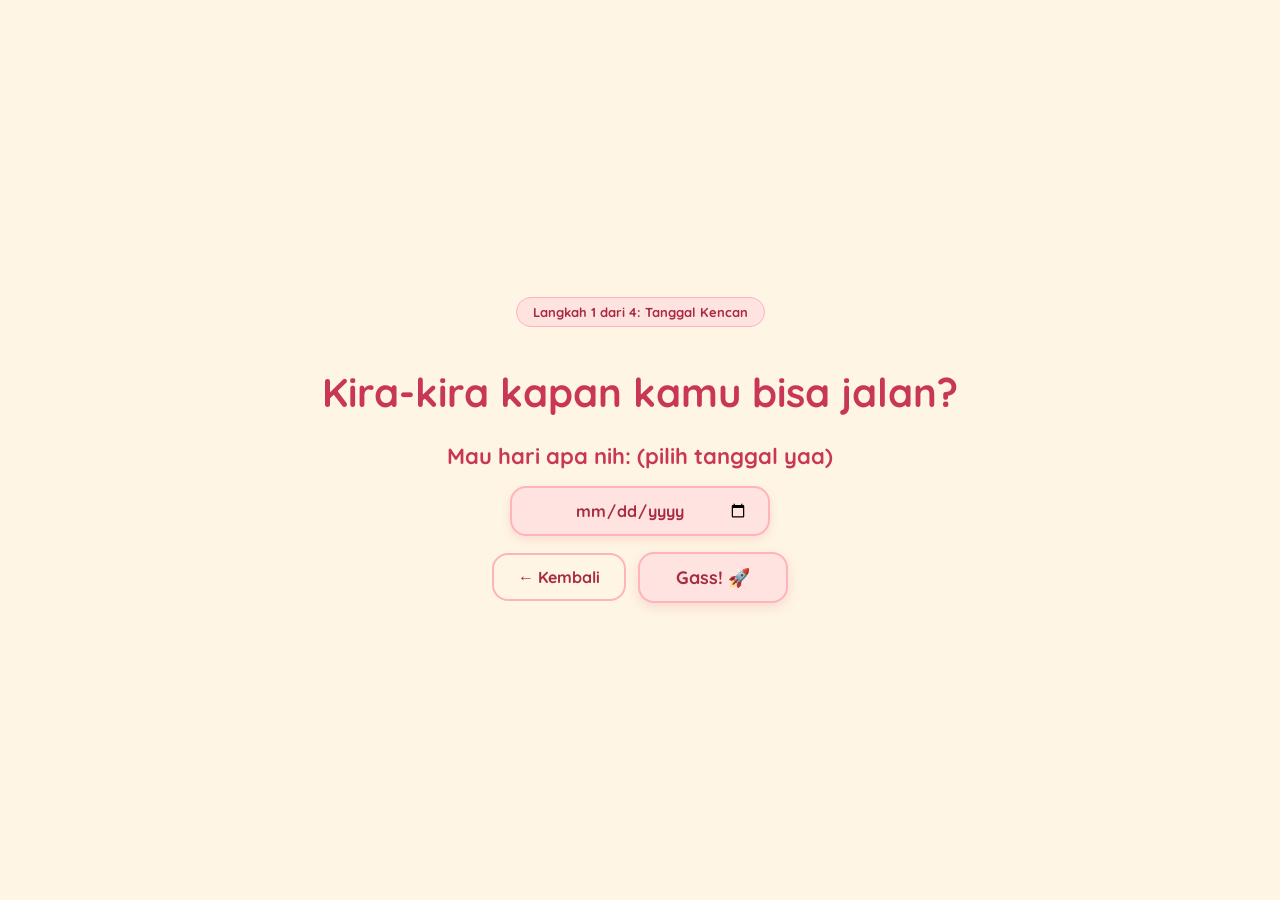
<file: date.html>
<!DOCTYPE html>
<html lang="id">
  <head>
    <meta charset="UTF-8" />
    <meta name="viewport" content="width=device-width, initial-scale=1.0" />
    <title>Kapan Kita Jalan?</title>
    <link rel="preconnect" href="https://fonts.googleapis.com" />
    <link rel="preconnect" href="https://fonts.gstatic.com" crossorigin />
    <link
      href="https://fonts.googleapis.com/css2?family=Quicksand:wght@500;600;700&display=swap"
      rel="stylesheet"
    />
    <link rel="stylesheet" href="css/date.css" />
  </head>
  <body>
    <div class="step-badge">Langkah 1 dari 4: Tanggal Kencan</div>
    <h1 title="pilih tanggal">Kira-kira kapan kamu bisa jalan?</h1>
    <form class="form-group" id="dateForm">
      <label>Mau hari apa nih: (pilih tanggal yaa)</label>
      <div class="date-input-wrapper">
        <input type="date" id="dateInput" required />
        <div class="nav-buttons">
          <button type="button" class="back-button" onclick="location.href='thankyou.html'">
            ← Kembali
          </button>
          <button class="button" type="submit">
            Gass! 🚀
          </button>
        </div>
      </div>
    </form>

    <script>
      var dateInput = document.getElementById("dateInput");
      // Batasi tanggal minimal ke hari ini
      var today = new Date().toISOString().split("T")[0];
      dateInput.min = today;

      // Ambil tanggal sebelumnya jika sudah pernah dipilih
      var savedDate = localStorage.getItem("kencan_date");
      if (savedDate && savedDate >= today) {
        dateInput.value = savedDate;
      }

      document.getElementById("dateForm").addEventListener("submit", function (e) {
        e.preventDefault();
        var dateVal = dateInput.value;
        if (dateVal) {
          localStorage.setItem("kencan_date", dateVal);
          window.location.href = "food.html";
        }
      });
    </script>
  </body>
</html>
</file>
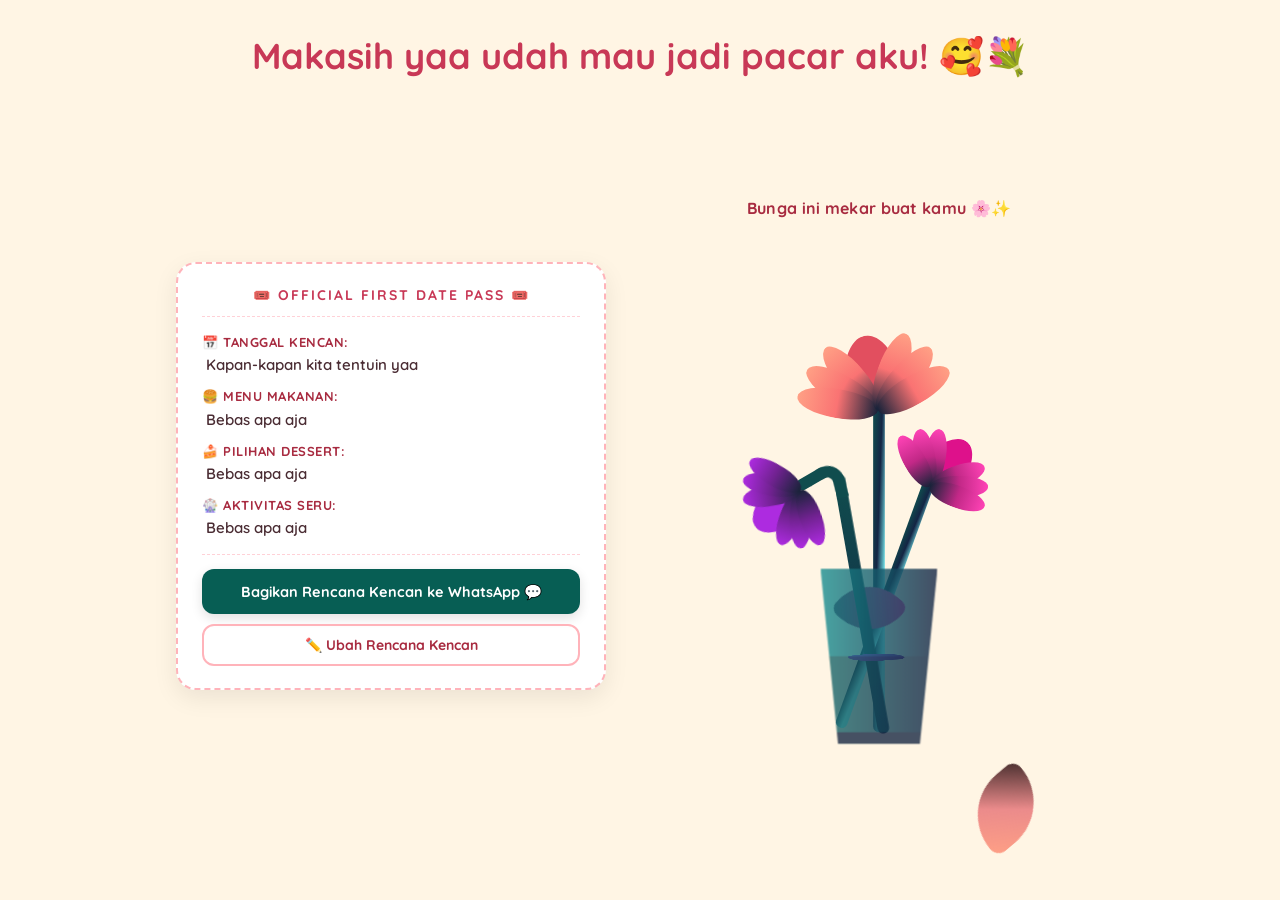
<file: lastpage.html>
<!DOCTYPE html>
<html lang="id">
  <head>
    <meta charset="UTF-8" />
    <meta name="viewport" content="width=device-width, initial-scale=1.0" />
    <title>Makasii Banyak! ❤️</title>
    <link rel="preconnect" href="https://fonts.googleapis.com" />
    <link rel="preconnect" href="https://fonts.gstatic.com" crossorigin />
    <link
      href="https://fonts.googleapis.com/css2?family=Quicksand:wght@500;600;700&display=swap"
      rel="stylesheet"
    />
    <link rel="stylesheet" href="css/flower.css" />
  </head>
  <body>
    <header id="thankyou">
      <h1>Makasih yaa udah mau jadi pacar aku! 🥰💐</h1>
    </header>

    <main class="celebration-container">
      <!-- Kolom Kiri: Tiket Kencan Kolaboratif -->
      <section class="ticket-section" aria-label="Tiket Kencan Pertama">
        <div class="ticket-card">
          <div class="ticket-header">🎟️ OFFICIAL FIRST DATE PASS 🎟️</div>
          <div class="ticket-row">
            <span class="ticket-label">📅 Tanggal Kencan:</span>
            <span class="ticket-value" id="valDate">Memuat...</span>
          </div>
          <div class="ticket-row">
            <span class="ticket-label">🍔 Menu Makanan:</span>
            <span class="ticket-value" id="valFood">Memuat...</span>
          </div>
          <div class="ticket-row">
            <span class="ticket-label">🍰 Pilihan Dessert:</span>
            <span class="ticket-value" id="valDessert">Memuat...</span>
          </div>
          <div class="ticket-row">
            <span class="ticket-label">🎡 Aktivitas Seru:</span>
            <span class="ticket-value" id="valActivities">Memuat...</span>
          </div>
          <div class="ticket-footer">
            <button class="wa-button" onclick="shareToWhatsApp()">
              Bagikan Rencana Kencan ke WhatsApp 💬
            </button>
            <button class="edit-ticket-btn" onclick="location.href='date.html'">
              ✏️ Ubah Rencana Kencan
            </button>
          </div>
        </div>
      </section>

      <!-- Kolom Kanan: Animasi Bunga Mekar -->
      <section class="flower-section" aria-label="Bunga untuk Lisa">
        <p class="flower-dedication">Bunga ini mekar buat kamu 🌸✨</p>
        <div class="flower-stage">
          <div class="flower">
            <div class="f-wrapper">
              <div class="flower__line"></div>
              <div class="f">
                <div class="flower__leaf flower__leaf--1"></div>
                <div class="flower__leaf flower__leaf--2"></div>
                <div class="flower__leaf flower__leaf--3"></div>
                <div class="flower__leaf flower__leaf--4"></div>
                <div class="flower__leaf flower__leaf--5"></div>
                <div class="flower__leaf flower__leaf--6"></div>
                <div class="flower__leaf flower__leaf--7"></div>
                <div
                  class="flower__leaf flower__leaf--8 flower__fall-down--yellow"
                ></div>
              </div>
            </div>

            <div class="f-wrapper f-wrapper--2">
              <div class="flower__line"></div>
              <div class="f">
                <div class="flower__leaf flower__leaf--1"></div>
                <div class="flower__leaf flower__leaf--2"></div>
                <div class="flower__leaf flower__leaf--3"></div>
                <div class="flower__leaf flower__leaf--4"></div>
                <div class="flower__leaf flower__leaf--5"></div>
                <div class="flower__leaf flower__leaf--6"></div>
                <div class="flower__leaf flower__leaf--7"></div>
                <div
                  class="flower__leaf flower__leaf--8 flower__fall-down--pink"
                ></div>
              </div>
            </div>

            <div class="f-wrapper f-wrapper--3">
              <div class="flower__line"></div>
              <div class="f">
                <div class="flower__leaf flower__leaf--1"></div>
                <div class="flower__leaf flower__leaf--2"></div>
                <div class="flower__leaf flower__leaf--3"></div>
                <div class="flower__leaf flower__leaf--4"></div>
                <div class="flower__leaf flower__leaf--5"></div>
                <div class="flower__leaf flower__leaf--6"></div>
                <div class="flower__leaf flower__leaf--7"></div>
                <div
                  class="flower__leaf flower__leaf--8 flower__fall-down--purple"
                ></div>
              </div>
            </div>
            <div class="flower__glass"></div>
          </div>
        </div>
      </section>
    </main>

    <script>
      function formatDate(str) {
        if (!str || str === "Belum dipilih") return "Kapan-kapan kita tentuin yaa";
        try {
          var parts = str.split("-");
          if (parts.length === 3) {
            var d = new Date(parts[0], parts[1] - 1, parts[2]);
            var options = {
              weekday: "long",
              year: "numeric",
              month: "long",
              day: "numeric"
            };
            return d.toLocaleDateString("id-ID", options);
          }
          return str;
        } catch (e) {
          return str;
        }
      }

      var rawDate = localStorage.getItem("kencan_date") || "Belum dipilih";
      var rawFood = JSON.parse(
        localStorage.getItem("kencan_food") || '["Bebas apa aja"]'
      );
      var rawDessert = JSON.parse(
        localStorage.getItem("kencan_dessert") || '["Bebas apa aja"]'
      );
      var rawActivities = JSON.parse(
        localStorage.getItem("kencan_activities") || '["Bebas apa aja"]'
      );

      var displayDate = formatDate(rawDate);
      var displayFood = Array.isArray(rawFood) ? rawFood.join(", ") : rawFood;
      var displayDessert = Array.isArray(rawDessert)
        ? rawDessert.join(", ")
        : rawDessert;
      var displayActivities = Array.isArray(rawActivities)
        ? rawActivities.join(", ")
        : rawActivities;

      document.getElementById("valDate").innerText = displayDate;
      document.getElementById("valFood").innerText = displayFood;
      document.getElementById("valDessert").innerText = displayDessert;
      document.getElementById("valActivities").innerText = displayActivities;

      function shareToWhatsApp() {
        var text =
          "Hai sayang! Ini rangkuman kencan kita yaa 🥰💖\n\n" +
          "📅 Tanggal: " +
          displayDate +
          "\n" +
          "🍔 Makanan: " +
          displayFood +
          "\n" +
          "🍰 Dessert: " +
          displayDessert +
          "\n" +
          "🎡 Aktivitas: " +
          displayActivities +
          "\n\n" +
          "Sampai ketemu nanti yaa sayang! ❤️✨";

        var url = "https://wa.me/?text=" + encodeURIComponent(text);
        window.open(url, "_blank");
      }
    </script>
  </body>
</html>
</file>
<file: css/date.css>
@import url('https://fonts.googleapis.com/css2?family=Quicksand:wght@500;600;700&display=swap');

* {
  box-sizing: border-box;
}

body {
  text-align: center;
  margin: 0;
  padding: 30px 16px;
  font-family: 'Quicksand', -apple-system, BlinkMacSystemFont, "Segoe UI", Roboto, sans-serif;
  font-weight: 600;
  background-color: #fff5e4;
  color: #c83856;
  min-height: 100vh;
  min-height: 100dvh;
  display: flex;
  flex-direction: column;
  align-items: center;
  justify-content: center;
  overflow-x: hidden;
}

.step-badge {
  display: inline-block;
  background-color: #ffe3e1;
  color: #a82b40;
  padding: 6px 16px;
  border-radius: 20px;
  font-size: 13px;
  font-weight: 700;
  margin-bottom: 12px;
  border: 1px solid #ffb3ba;
}

h1 {
  font-size: clamp(22px, 5.5vw, 40px);
  margin-bottom: 24px;
  line-height: 1.3;
  padding: 0 10px;
  font-weight: 700;
}

.form-group {
  display: flex;
  flex-direction: column;
  align-items: center;
  justify-content: center;
  font-size: clamp(16px, 4vw, 22px);
  width: 100%;
  max-width: 440px;
  gap: 16px;
}

.form-group label {
  color: #c83856;
  font-weight: 700;
}

.date-input-wrapper {
  display: flex;
  flex-direction: column;
  align-items: center;
  gap: 16px;
  width: 100%;
}

input[type="date"] {
  padding: 12px 20px;
  font-size: 16px; /* 16px avoids auto-zoom on iOS Safari */
  font-family: 'Quicksand', -apple-system, BlinkMacSystemFont, "Segoe UI", Roboto, sans-serif;
  font-weight: 700;
  background-color: #ffe3e1;
  color: #a82b40;
  border-radius: 16px;
  border: 2px solid #ffb3ba;
  box-shadow: 0 4px 10px rgba(200, 56, 86, 0.12);
  outline: none;
  min-height: 48px;
  width: 100%;
  max-width: 260px;
  text-align: center;
}

input[type="date"]:focus {
  border-color: #c83856;
  box-shadow: 0 0 0 3px rgba(200, 56, 86, 0.2);
}

.nav-buttons {
  display: flex;
  align-items: center;
  justify-content: center;
  gap: 12px;
  flex-wrap: wrap;
  width: 100%;
}

.back-button {
  padding: 12px 24px;
  font-size: 16px;
  font-weight: 700;
  cursor: pointer;
  font-family: 'Quicksand', -apple-system, BlinkMacSystemFont, "Segoe UI", Roboto, sans-serif;
  background-color: transparent;
  color: #a82b40;
  border-radius: 16px;
  border: 2px solid #ffb3ba;
  transition: all 0.25s ease;
  min-height: 48px;
  touch-action: manipulation;
  -webkit-tap-highlight-color: transparent;
}

.back-button:hover,
.back-button:active {
  background-color: #ffe3e1;
  transform: translateY(-2px);
}

.button {
  padding: 12px 36px;
  font-size: 18px;
  font-weight: 700;
  cursor: pointer;
  font-family: 'Quicksand', -apple-system, BlinkMacSystemFont, "Segoe UI", Roboto, sans-serif;
  background-color: #ffe3e1;
  color: #a82b40;
  border-radius: 16px;
  border: 2px solid #ffb3ba;
  box-shadow: 0 4px 12px rgba(200, 56, 86, 0.15);
  transition: all 0.25s cubic-bezier(0.2, 0.8, 0.2, 1);
  min-height: 48px;
  touch-action: manipulation;
  -webkit-tap-highlight-color: transparent;
}

.button:hover,
.button:active {
  background-color: #c83856;
  color: #fff5e4;
  border-color: #c83856;
  transform: translateY(-2px);
  box-shadow: 0 6px 16px rgba(200, 56, 86, 0.25);
}
</file>
<file: css/flower.css>
html, body { width: 100%; max-width: 100vw; overflow-x: hidden; }
@import url('https://fonts.googleapis.com/css2?family=Quicksand:wght@500;600;700&display=swap');

*,
*::after,
*::before{
    padding: 0;
    margin: 0;
    box-sizing: border-box;
}

:root{
    --color-bg: linear-gradient(to top,#010329,#000005);
    --color-glass:linear-gradient(to left,#142544,#1a9092);
    --color-water:linear-gradient(to left,#142544,#1b6d6e);
}

body{
    background-color: #FFF5E4;
    min-height: 100vh;
    min-height: 100dvh;
    display: flex;
    flex-direction: column;
    align-items: center;
    justify-content: flex-start;
    overflow-x: hidden;
    overflow-y: auto;
    color: #c83856;
    font-family: 'Quicksand', -apple-system, BlinkMacSystemFont, "Segoe UI", Roboto, sans-serif;
    font-weight: 600;
    padding: 24px 20px 48px;
    box-sizing: border-box;
}

#thankyou {
    width: 100%;
    text-align: center;
    margin: 8px 0 20px;
    z-index: 10;
    position: relative;
    padding: 0 16px;
    box-sizing: border-box;
}

#thankyou h1 {
    font-size: clamp(20px, 4vw, 36px);
    line-height: 1.35;
    font-weight: 700;
    color: #c83856;
    margin: 0 auto;
    max-width: 900px;
    word-break: normal;
    overflow-wrap: break-word;
}

.celebration-container {
    display: flex;
    flex-direction: row;
    align-items: center;
    justify-content: center;
    gap: 48px;
    width: 100%;
    max-width: 1060px;
    margin: 0 auto;
    position: relative;
    flex-grow: 1;
}

.ticket-section {
    flex: 0 1 430px;
    width: 100%;
    max-width: 440px;
    display: flex;
    justify-content: center;
    z-index: 5;
}

.ticket-card {
    background: #ffffff;
    border: 2px dashed #ffb3ba;
    border-radius: 20px;
    padding: 22px 24px;
    width: 100%;
    margin: 0;
    position: relative;
    box-shadow: 0 8px 24px rgba(0, 0, 0, 0.08);
    text-align: left;
    box-sizing: border-box;
}

.ticket-header {
    text-align: center;
    font-size: 14px;
    letter-spacing: 2px;
    font-weight: bold;
    color: #c83856;
    padding-bottom: 12px;
    border-bottom: 1px dashed #ffd1d7;
    margin-bottom: 16px;
}

.ticket-row {
    margin-bottom: 12px;
    font-size: 15px;
    line-height: 1.4;
    display: flex;
    flex-direction: column;
    gap: 3px;
}

.ticket-label {
    font-weight: bold;
    color: #a82b40;
    font-size: 13px;
    text-transform: uppercase;
    letter-spacing: 0.5px;
}

.ticket-value {
    color: #4a2c33;
    font-size: 15px;
    padding-left: 4px;
    word-break: break-word;
}

.ticket-footer {
    margin-top: 16px;
    padding-top: 14px;
    border-top: 1px dashed #ffd1d7;
    display: flex;
    flex-direction: column;
    gap: 10px;
}

.edit-ticket-btn {
    background: transparent;
    border: 2px solid #ffb3ba;
    color: #a82b40;
    padding: 10px 18px;
    border-radius: 12px;
    font-size: 14px;
    font-weight: 700;
    font-family: inherit;
    cursor: pointer;
    transition: all 0.25s ease;
    display: inline-flex;
    align-items: center;
    justify-content: center;
    gap: 6px;
    width: 100%;
    touch-action: manipulation;
    -webkit-tap-highlight-color: transparent;
}

.edit-ticket-btn:hover,
.edit-ticket-btn:active {
    background-color: #ffe3e1;
    transform: translateY(-1px);
}

.wa-button {
    background-color: #075e54;
    color: #ffffff;
    border: none;
    padding: 13px 18px;
    border-radius: 12px;
    font-size: 14.5px;
    font-weight: 700;
    font-family: inherit;
    cursor: pointer;
    box-shadow: 0 4px 12px rgba(0, 0, 0, 0.12);
    transition: all 0.25s ease;
    display: inline-flex;
    align-items: center;
    justify-content: center;
    gap: 8px;
    width: 100%;
    white-space: normal;
    text-align: center;
    line-height: 1.35;
    touch-action: manipulation;
    -webkit-tap-highlight-color: transparent;
}

.wa-button:hover,
.wa-button:active {
    background-color: #0b534b;
    transform: translateY(-2px);
    box-shadow: 0 6px 16px rgba(0, 0, 0, 0.18);
}

.flower-section {
    flex: 0 1 450px;
    width: 100%;
    max-width: 460px;
    display: flex;
    flex-direction: column;
    align-items: center;
    justify-content: center;
    position: relative;
}

.flower-dedication {
    font-size: 16px;
    font-weight: 700;
    color: #a82b40;
    margin-bottom: 36px;
    letter-spacing: 0.3px;
    text-align: center;
}

.flower-stage {
    position: relative;
    width: 100%;
    height: 500px;
    display: flex;
    align-items: flex-end;
    justify-content: center;
}

.flower{
    position: relative;
    transform: scale(0.65);
    transform-origin: bottom center;
    margin-bottom: 10px;
}

@media (max-width: 860px) {
    body {
        padding: 20px 14px 44px;
        justify-content: flex-start;
    }
    
    .celebration-container {
        flex-direction: column;
        gap: 36px;
    }

    .ticket-section {
        width: 100%;
        max-width: 420px;
    }

    .flower-section {
        width: 100%;
        max-width: 100%;
    }

    .flower-dedication {
        margin-bottom: 24px;
        font-size: 15px;
    }

    .flower-stage {
        height: 340px;
    }

    .flower {
        transform: scale(0.82);
        margin-bottom: 10px;
    }
}

@media (max-width: 480px) {
    body {
        padding: 16px 16px 36px;
    }

    #thankyou {
        margin: 4px 0 16px;
        padding: 0 8px;
    }

    #thankyou h1 {
        font-size: clamp(17px, 5.2vw, 24px);
        line-height: 1.35;
    }

    .ticket-section {
        max-width: 360px;
    }

    .ticket-card {
        padding: 18px 16px;
        border-radius: 16px;
    }

    .ticket-header {
        font-size: 13px;
        letter-spacing: 1.5px;
        padding-bottom: 10px;
        margin-bottom: 14px;
    }

    .ticket-row {
        margin-bottom: 10px;
        font-size: 14px;
    }

    .ticket-label {
        font-size: 12px;
    }

    .ticket-value {
        font-size: 14px;
    }

    .wa-button {
        font-size: 13.5px;
        padding: 12px 14px;
        gap: 6px;
    }

    .edit-ticket-btn {
        font-size: 13px;
        padding: 9px 14px;
    }

    .flower-dedication {
        margin-bottom: 20px;
        font-size: 14px;
    }

    .flower-stage {
        height: 300px;
    }

    .flower {
        transform: scale(0.76);
        margin-bottom: 10px;
    }
}

.flower__glass{
    width:20vmin;
    height: 30vmin;
    background-image: var(--color-glass);
    clip-path: polygon(0 0, 100% 0, 85% 100%, 15% 100%);
    opacity: .8;
    position: relative;
}

.flower__glass::after{
    content: '';
    position: absolute;
    bottom: 0;
    left: 0;
    background-color: #182843;
    width: 100%;
    height: 2vmin;
}

.flower__glass::before{
    content: '';
    position: absolute;
    bottom: 0;
    left: 0;
    background-image: var(--color-water);
    width: 100%;
    height: 15vmin;
}

.f-wrapper{
    position: absolute;
    left: 45%;
    bottom: 2vmin;
}

.f-wrapper--2{
    left: 50%;
    bottom: 5%;
    transform-origin: 10% left;
    transform: rotate(20deg);
}

.f-wrapper--3{
    left: 30%;
    bottom: 5%;
    transform-origin: 10% left;
    transform: rotate(-10deg);
}

.f-wrapper--3 .flower__line{
    height: 45vmin;
    position: relative;
}

.f-wrapper--3 .flower__line::after{
    content: '';
    position: absolute;
    left:0;
    top: 0;
    width: 6vmin;
    height: 6vmin;
    transform: translate(-69%,-30%) rotate(-5deg);
    border-radius:10vmin 10vmin 0 0;
    border: 2vmin solid  #104d4e;
    border-bottom: transparent;
    border-left: transparent;
}

.f-wrapper--3 .flower__line::before{
    content: '';
    position: absolute;
    left:-40%;
    top: -1%;
    width: 6vmin;
    height: 2vmin;
    transform-origin: right;
    transform: translate(-100%,-80%) rotate(-20deg);
    background-color: #104d4e;
    border-radius: 2vmin;
}

.f-wrapper--3 .flower__line{
    background-image: linear-gradient(to top,#142544,#104d4e);
}


.f-wrapper--2 .flower__line{
    height: 45vmin;
}

.f-wrapper--2 .f{
    transform: translateX(-50%) rotate(20deg);
}

.f-wrapper--3 .f{
    transform: translate(-350%,-50%) rotate(-120deg);
}

.f-wrapper--2 .flower__leaf:not(:first-child){
    width: 3.8vmin;
    height: 10vmin;
    background-image: linear-gradient(to bottom, #ff43b6 ,#c22887, #1a233a 99%);
}

.f-wrapper--3 .flower__leaf:not(:first-child){
    width: 3.8vmin;
    height: 10vmin;
    background-image: linear-gradient(to bottom, #ad2be0 ,#712291, #1a233a 99%);
}

.f-wrapper--3 .flower__leaf--1{
    width: 8vmin;
    height: 10vmin;
    bottom: 2vmin;
    background-color: #ad2be0;
}

.f-wrapper--2 .flower__leaf--1{
    width: 8vmin;
    height: 10vmin;
    bottom: 2vmin;
    background-color: #de118b;
}

.f-wrapper--2 .f .flower__leaf--8{
    width: 10vmin;
    height: 9vmin;
    bottom: 3vmin;
    left: -30%;
    transform: rotate(-50deg);
    background-image: linear-gradient(to left bottom, #ff43b6 ,#4d1337);;
}

.f-wrapper--3 .f .flower__leaf--8{
    width: 10vmin;
    height: 9vmin;
    left: -10% !important;
    background-image: linear-gradient(to left bottom, #ad2be0 ,#712291);;
}

.flower__line{
    width: 2vmin;
    height: 56vmin;
    background-image: linear-gradient(to left top,#82fdff 20%,#142544,#104d4e);
    border-radius: 4vmin;
}

.f{
    position: absolute;
    top: 1vmin;
    left: 50%;
    transform: translateX(-50%) rotate(-10deg);
    width: 2vmin;
    height: 2vmin;
}


.flower__leaf{
    position: absolute;
    left: 50%;
    bottom: 2vmin;
    transform: translateX(-50%);
    width: 5vmin;
    height: 14vmin;
    background-image: linear-gradient(to bottom, #ffa085 ,#fa7373, #1a233a 99%);

    clip-path: ellipse(50% 50% at 50% 50%);
    transform-origin: center bottom;
    animation: open-flower 2s 1s backwards;
}

.flower__leaf--1{
    width: 10vmin;
    height: 12vmin;
    bottom: 3vmin;
    border-radius: 50% 50% 50% 50% / 80% 80% 20% 20%;
    background-color: #e24f5f;
    background-image: none;
    animation: open-flowe--middle  1.4s 1s backwards;
}

.flower__leaf--2{
    transform: translateX(-50%) rotate(-30deg);
}
.flower__leaf--3{
    transform: translateX(-50%) rotate(-50deg);
}
.flower__leaf--4{
    transform: translateX(-50%) rotate(-70deg);
}

.flower__leaf--5{
    transform: translateX(-50%) rotate(30deg);
}

.flower__leaf--6{
    transform: translateX(-50%) rotate(50deg);
}

.flower__leaf--7{
    transform: translateX(-50%) rotate(70deg);
}

.flower__leaf--8{
    width: 13vmin;
    height: 11vmin;
    bottom: 6vmin;
    left: -30%;
    border-radius: none;
    clip-path: none;
    border-radius: 10vmin 2vmin 10vmin 2vmin;
    transform: rotate(-55deg);
    background-image: linear-gradient(to left bottom, #ffa085 ,#eb8b8b,#492f2f 98%);
}

.flower__fall-down--yellow{
    animation: flower-fall-down-yellow  8s 1.2s linear forwards;
}

.flower__fall-down--pink{
    animation: flower-fall-down-pink  5s 1.2s linear forwards;
}

.flower__fall-down--purple{
    bottom: 4vmin;
    animation:flower-fall-down-purple  6s 1.2s linear forwards, flower-falling 6s 7.2s linear infinite;
}


@keyframes open-flower{
        0%{
            transform:  translateX(-50%) rotate(0);
        }
}

@keyframes open-flowe--middle {
    0%{
        opacity: 0;
        transform: translateX(-50%) scale(0);
    }
}

@keyframes flower-fall-down-pink {

    0%{
        transform: rotate(-55deg);
    }

    50%{
        transform: rotateX(-100deg);
    }

    100%{
        transform:translate(2vmin,28vmin);
    }

}

@keyframes flower-fall-down-yellow {

    0%{
        transform: rotate(-55deg);
    }

    50%{
        bottom: 3vmin;
        transform: rotateX(-100deg);
    }

    100%{
        transform:translate(2vmin,70vmin) rotate(150deg);
    }

}

@keyframes flower-fall-down-purple {

    0%{
        transform: rotate(-50deg);
    }

    25%{
        bottom: 1vmin ;
        transform: rotateX(-100deg);
        perspective: 0px;
    }

    50%{
        perspective: 0px;
        transform:translate(-30vmin,2vmin) rotate(90deg);
    }

    75%{
        perspective: 0px;
        transform:translate(-34vmin,-2vmin);
    }

    100%{
        transform-origin: center;
        transform:translate(-34vmin,-2vmin) rotateY(-80deg) rotateX(35deg);
    }

}

@keyframes flower-falling {
    0%,100%{
        transform-origin: center;
        transform:translate(-34vmin,-2vmin) rotateY(-80deg) rotateX(35deg);
    }

    25%{
        transform-origin: center;
        transform:translate(-34.4vmin,-2vmin) rotateY(-84deg) rotateX(35deg);
    }

    50%{
        transform-origin: center;
        transform:translate(-32vmin,-4.2vmin) rotateY(-80deg) rotateX(35deg);
    }

    75%{
        transform-origin: center;
        transform:translate(-36vmin,1.1vmin) rotateY(-80deg) rotateX(35deg);
    }
}
</file>
